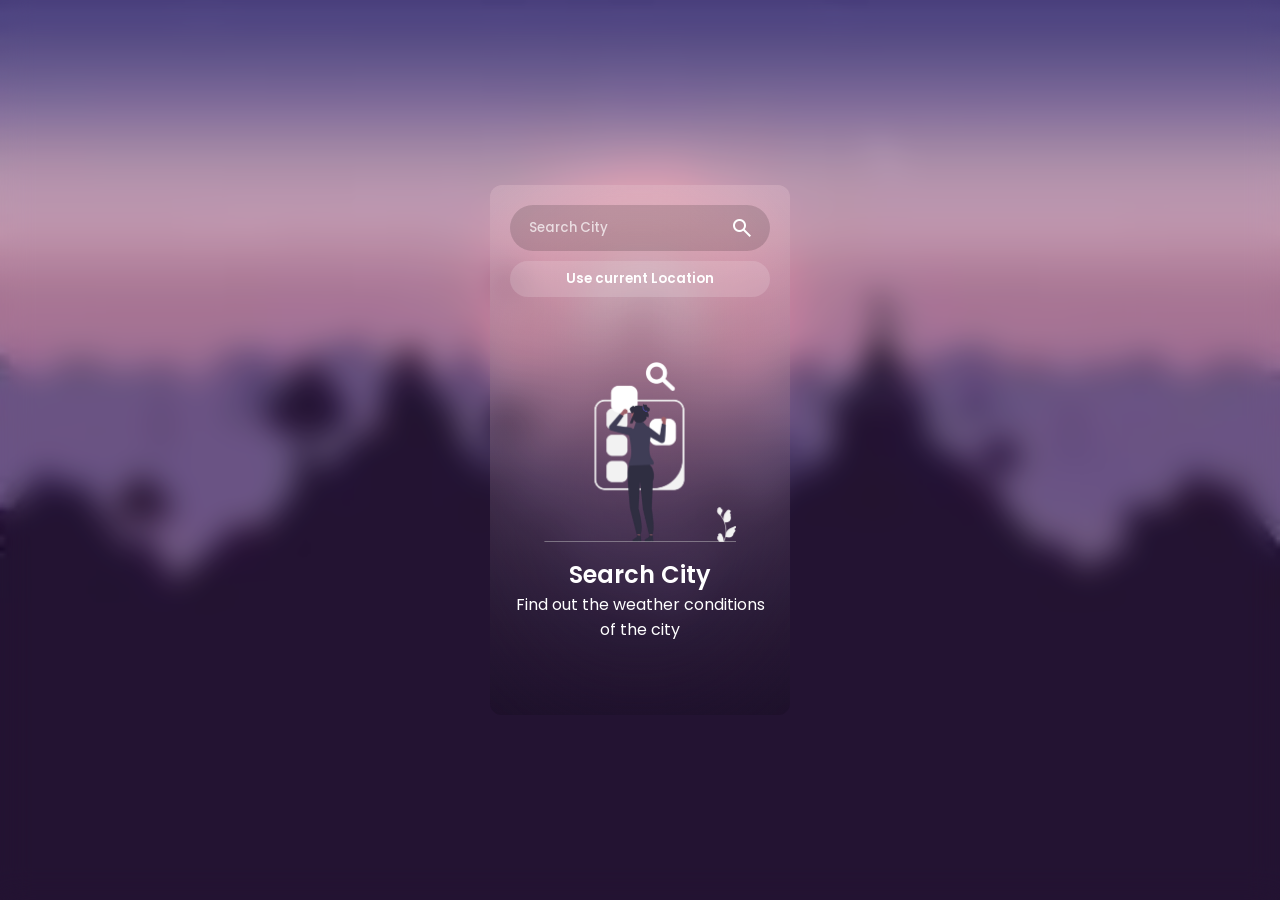
<file: Weather App using Api Task 2/index.html>
<!DOCTYPE html>
<html lang="en">

<head>
    <meta charset="UTF-8">
    <meta name="viewport" content="width=device-width, initial-scale=1.0">
    <title>Weather App</title>
    <link rel="shortcut icon" href="./assets/favicon.jpg" type="image/x-icon">
    <link rel="stylesheet" href="./style.css">
    <link href="https://fonts.googleapis.com/css2?family=Material+Symbols+Outlined" rel="stylesheet">

</head>

<body id="app">
    <main class="main-container">
        <header class="input-container">
            <input class="city-input" placeholder="Search City" type="text">
            <button class="search-btn">
                <span class="material-symbols-outlined">
                    search
                </span>
            </button>
            <button class="location-btn">
                Use current Location
            </button>
        </header>

        <section class="weather-info" style="display: none;">
            <div class="location-date-container">
                <div class="location">
                    <span class="material-symbols-outlined">location_on</span>
                    <h4 class="country-txt">Jakarta</h4>
                </div>
                <h5 class="current-date-txt regular-txt">Wed, 07 Aug</h5>
            </div>
            <div class="weather-summary-container">
                <img src="./assets/weather/clouds.svg" alt="" class="weather-summary-img">
                <div class="weather-summary-info">
                    <h1 class="temp-txt">29 °C</h1>
                    <h3 class="condition-txt regular-txt">Clouds</h3>
                </div>
            </div>
            <div class="weather-conditions-container">
                <div class="condition-item">
                    <span class="material-symbols-outlined">
                        water_drop
                    </span>
                    <div class="condition-info">
                        <h5 class="regular-txt">Humidity</h5>
                        <h5 class="Humidity-value-txt">55%</h5>
                    </div>
                </div>
                <div class="condition-item">
                    <span class="material-symbols-outlined">
                        air
                    </span>
                    <div class="condition-info">
                        <h5 class="regular-txt">Wind Speed</h5>
                        <h5 class="wind-value-txt">2 M/s</h5>
                    </div>
                </div>
            </div>
            <div class="forecast-items-container">
                <div class="forecast-item">
                    <h5 class="forecast-item-date regular-txt">05 Aug</h5>
                    <img src="./assets/weather/thunderstorm.svg" alt="" class="forecast-item-img">
                    <h5 class="forecast-iten-temp">29 °C</h5>
                </div>
                <div class="forecast-item">
                    <h5 class="forecast-item-date regular-txt">05 Aug</h5>
                    <img src="./assets/weather/thunderstorm.svg" alt="" class="forecast-item-img">
                    <h5 class="forecast-iten-temp">29 °C</h5>
                </div>
                <div class="forecast-item">
                    <h5 class="forecast-item-date regular-txt">05 Aug</h5>
                    <img src="./assets/weather/thunderstorm.svg" alt="" class="forecast-item-img">
                    <h5 class="forecast-iten-temp">29 °C</h5>
                </div>
                <div class="forecast-item">
                    <h5 class="forecast-item-date regular-txt">05 Aug</h5>
                    <img src="./assets/weather/thunderstorm.svg" alt="" class="forecast-item-img">
                    <h5 class="forecast-iten-temp">29 °C</h5>
                </div>
            </div>
        </section>
        <section class="search-city section-message">
            <img src="./assets/message/search-city.png" alt="">
            <div>
                <h1>Search City</h1>
                <h4 class="regular-txt">
                    Find out the weather conditions of the city
                </h4>
            </div>
        </section>
        <section class="not-found section-message" style="display: none;">
            <img src="./assets/message/not-found.png" alt="">
            <div>
                <h1>Search City</h1>
                <h4 class="regular-txt">
                    Find out the weather conditions of the city
                </h4>
            </div>
        </section>
    </main>
    <script src="./script.js"></script>
</body>

</html>
</file>
<file: Weather App using Api Task 2/style.css>
@import url('https://fonts.googleapis.com/css2?family=Poppins:ital,wght@0,100;0,200;0,300;0,400;0,500;0,600;0,700;0,800;0,900;1,100;1,200;1,300;1,400;1,500;1,600;1,700;1,800;1,900&display=swap');

:root{
    --blur-level:15px;
}

* {
    margin: 0;
    padding: 0;
    box-sizing: border-box;
    font-family: "Poppins", sans-serif;
    color: white;
    font-weight: 600;
}

body {
    background: url('./assets/bg2.jpg');
    width: 100%;
    height: 100dvh;
    background-size: cover;
    background-position: center;
    display: flex;
    align-items: center;
    justify-content: center;
}

body::before {
    content: "";
    position: absolute;
    width: 100%;
    height: 100dvh;
    background: rgb(0, 0, 0, 0.1);
    backdrop-filter: blur(var(--blur-level));
}

.regular-txt {
    font-weight: 400;
}

.main-container {
    width: 300px;
    height: 530px;
    z-index: 1;
    background: linear-gradient(to top, rgb(0, 0, 0, 0.15), rgb(255, 255, 255, 0.15));
    border-radius: 12px;
    backdrop-filter: blur(100px);
    padding: 20px;
}

.input-container {
    position: relative;
    margin-bottom: 25px;
}

.city-input {
    width: 100%;
    padding: 10px 16px;
    border-radius: 99px;
    border: 3px solid transparent;
    background: rgb(0, 0, 0, 0.15);
    outline: none;
    font-weight: 500;
    transition: 0.25s border;
    padding-right: 45px;
}

.city-input:focus {
    border: 3px solid rgb(0, 0, 0, 0.15);
}

.city-input::placeholder {
    color: rgb(255, 255, 255, 0.7);
}

.search-btn {
    position: absolute;
    right: 16px;
    top: 25%;
    transform: translateY(-50%);
    background: none;
    display: flex;
    border: none;
    cursor: pointer;
}

.weather-info {
    display: flex;
    flex-direction: column;
    gap: 25px;
}

.location-date-container {
    display: flex;
    justify-content: space-between;
    align-items: center;
}

.location {
    display: flex;
    align-items: center;
    gap: 6px;
}

.weather-summary-container {
    display: flex;
    justify-content: space-between;
    align-items: center;
}

.weather-summary-img {
    width: 120px;
    height: 120px;
}

.weather-summary-info {
    text-align: end;
}

.weather-conditions-container {
    display: flex;
    justify-content: space-between;
}

.condition-item {
    display: flex;
    align-items: center;
    gap: 6px;
}

.condition-item span {
    font-size: 30px;
}

.forecast-items-container {
    display: flex;
    gap: 15px;
    overflow-x: scroll;
    padding-bottom: 12px;
}

.forecast-items-container::-webkit-scrollbar {
    height: 8px;
}

.forecast-items-container::-webkit-scrollbar-track {
    background: rgb(0, 0, 0, 0.1);
    border-radius: 99px;
}

.forecast-items-container::-webkit-scrollbar-thumb {
    background: rgb(255, 255, 255, 0.15);
    border-radius: 99px;
}

.forecast-item {
    min-width: 70px;
    background: rgb(255, 255, 255, 0.1);
    display: flex;
    flex-direction: column;
    gap: 6px;
    padding: 10px;
    align-items: center;
    border-radius: 12px;
    transition: 0.3s background;
}

.forecast-item:hover {
    background: rgb(255, 255, 255, 0.15);
}

.forecast-item-img {
    width: 35px;
    height: 35px;
}

.section-message img {
    height: 180px;
    width: fit-content;
}

.section-message {
    display: flex;
    flex-direction: column;
    align-items: center;
    text-align: center;
    gap: 15px;
    margin-top: 25%;
}

.location-btn {
    width: 100%;
    margin-top: 10px;
    padding: 8px;
    border-radius: 99px;
    border: none;
    background: rgba(255, 255, 255, 0.15);
    cursor: pointer;
}

#app {
    min-height: 100vh;
    background-size: cover;
    background-position: center;
}
</file>
